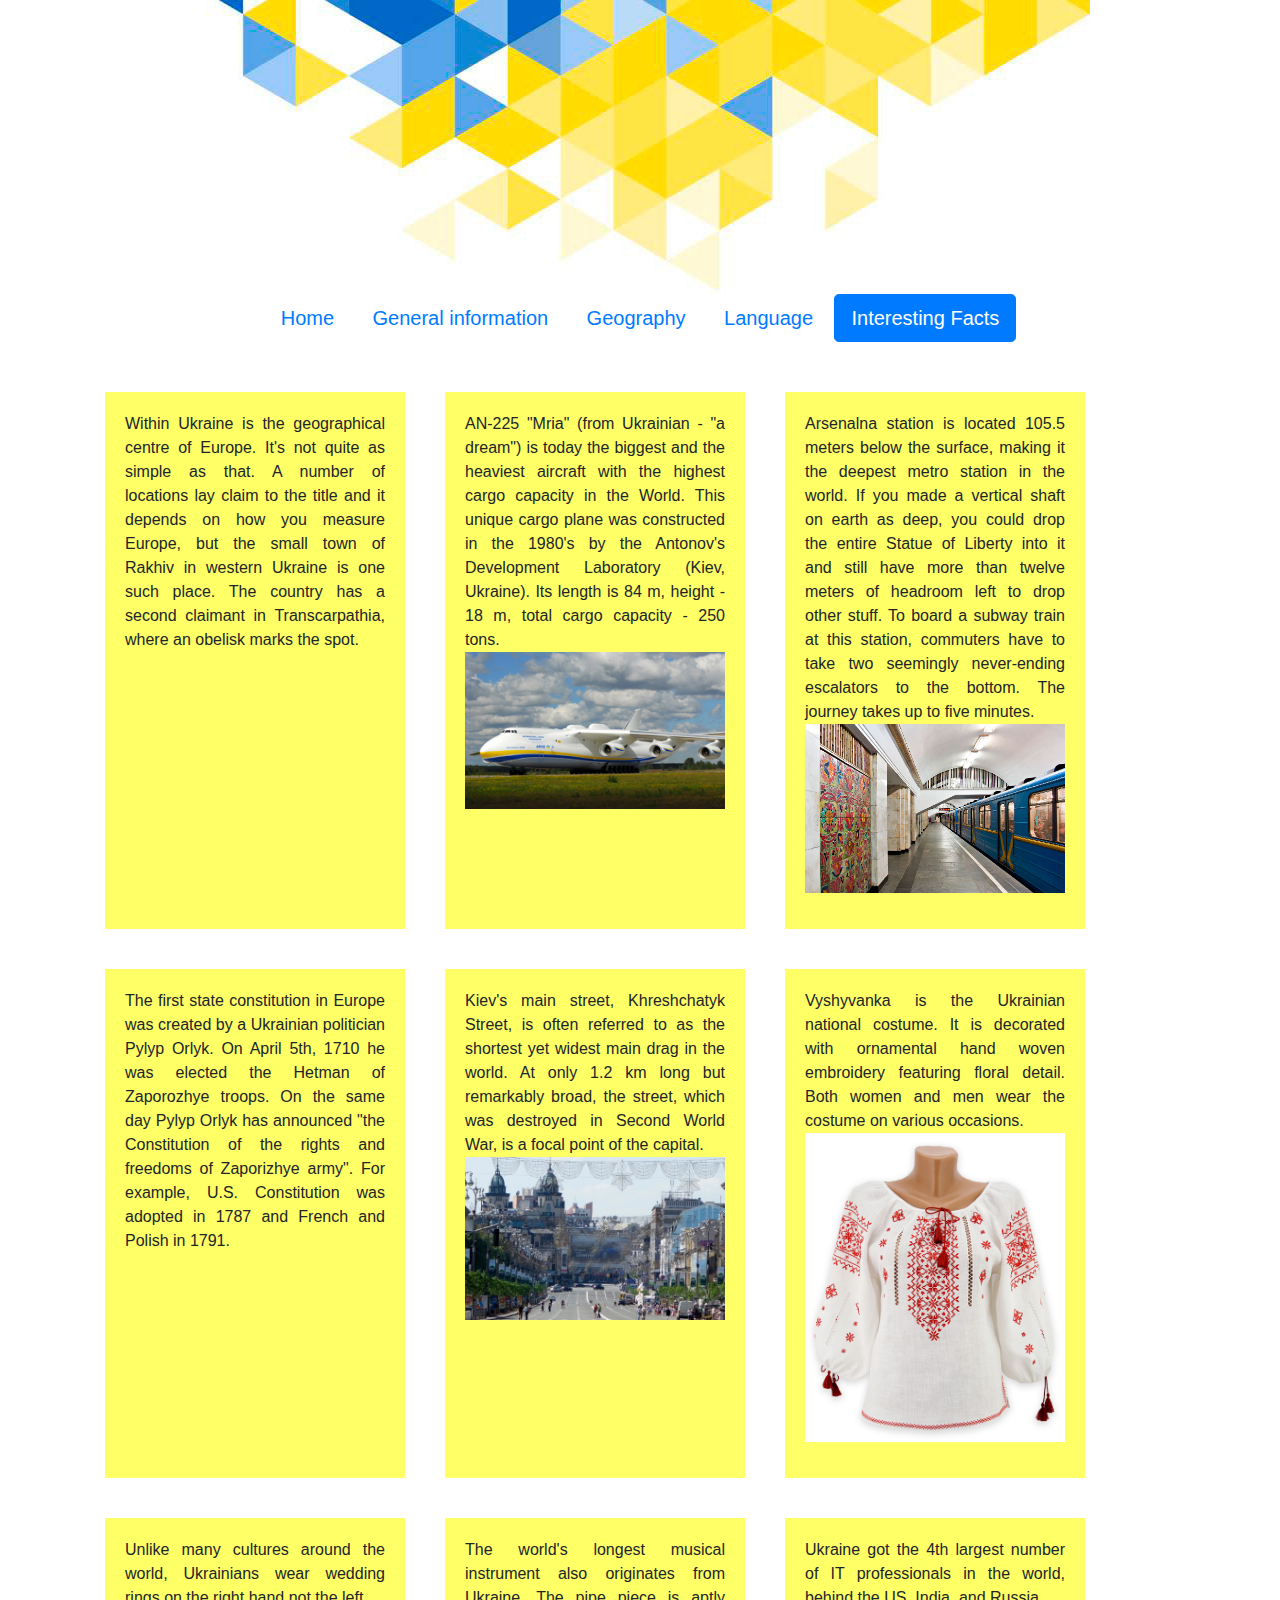
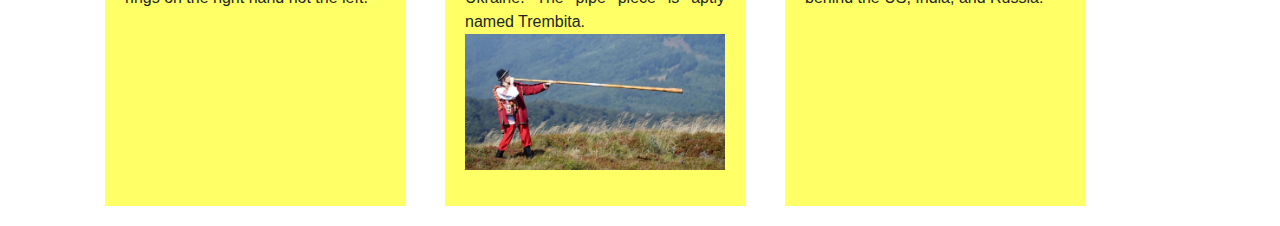
<file: facts.html>
<!DOCTYPE html>
<html>
    <head>
        <title>About Ukraine</title>
        <meta name="viewport" content="width=device-width, initial-scale=1">
        <link rel="stylesheet" href="https://maxcdn.bootstrapcdn.com/bootstrap/4.0.0/css/bootstrap.min.css" integrity="sha384-Gn5384xqQ1aoWXA+058RXPxPg6fy4IWvTNh0E263XmFcJlSAwiGgFAW/dAiS6JXm" crossorigin="anonymous">
        <link rel="stylesheet" href="css/style.css">
        <img src="img/header.jpg" alt="Ukraine" class="header">
    </head>
    <body>
        <div class="menu" style="text-align:center;">
            <div class="btn-group-justified btn-group-lg">
                <a type="button" class="btn btn-default" href="index.html">Home</a>
                <a type="button" class="btn btn-default" href="general.html">General information</a>               
                <a type="button" class="btn btn-default" href="geography.html">Geography</a>
                <a type="button" class="btn btn-default" href="language.html">Language</a>
                <a type="button" class="btn btn-primary" href="facts.html">Interesting Facts</a>
        </div>
        <div class="container">
            <div class="container_facts">
                <div id="fact1">Within Ukraine is the geographical centre of Europe. It's not quite as simple as that. A number of locations lay claim to the title and it depends on how you measure Europe, but the small town of Rakhiv in western Ukraine is one such place. The country has a second claimant in Transcarpathia, where an obelisk marks the spot.</div>
                
                <div id="fact2">
                AN-225 "Mria" (from Ukrainian - "a dream") is today the biggest and the heaviest aircraft with the highest cargo capacity in the World. This unique cargo plane was constructed in the 1980's by the Antonov's Development Laboratory (Kiev, Ukraine). Its length is 84 m, height - 18 m, total cargo capacity - 250 tons.<p class="f2"><img src="img/mria.jpg" alt="Mria"class="img-responsive"></p></div>
                
                <div id="fact3">Arsenalna station is located 105.5 meters below the surface, making it the deepest metro station in the world. If you made a vertical shaft on earth as deep, you could drop the entire Statue of Liberty into it and still have more than twelve meters of headroom left to drop other stuff. To board a subway train at this station, commuters have to take two seemingly never-ending escalators to the bottom. The journey takes up to five minutes.<p class="f3"><img src="img/arsenalna_metro_station.jpg" alt="Arsenalna Metro Station"class="img-responsive"></p></div>
                
                <div id="fact4">The first state constitution in Europe was created by a Ukrainian politician Pylyp Orlyk. On April 5th, 1710 he was elected the Hetman of Zaporozhye troops. On the same day Pylyp Orlyk has announced "the Constitution of the rights and freedoms of Zaporizhye army". For example, U.S. Constitution was adopted in 1787 and French and Polish in 1791.</div>
                
                <div id="fact5">Kiev's main street, Khreshchatyk Street, is often referred to as the shortest yet widest main drag in the world. At only 1.2 km long but remarkably broad, the street, which was destroyed in Second World War, is a focal point of the capital.<p class="f5"><img src="img/khreshchatyk-street.jpg" alt="Khreshchatyk Street"class="img-responsive"></p></div>
                
                <div id="fact6">Vyshyvanka is the Ukrainian national costume. It is decorated with ornamental hand woven embroidery featuring floral detail. Both women and men wear the costume on various occasions.<p class="f6"><img src="img/vyshyvanka.jpg" alt="Vyshyvanka"class="img-responsive"></p></div>
                
                <div id="fact7">Unlike many cultures around the world, Ukrainians wear wedding rings on the right hand not the left.</div>
                <div id="fact8">The world's longest musical instrument also originates from Ukraine. The pipe piece is aptly named Trembita.<p class="f8"><img src="img/trembita.jpg" alt="Trembita"class="img-responsive"></p></div>
                <div id="fact9">Ukraine got the 4th largest number of IT professionals in the world, behind the US, India, and Russia.</div>
            </div>
        </div>
    </body>
</html>
</file>
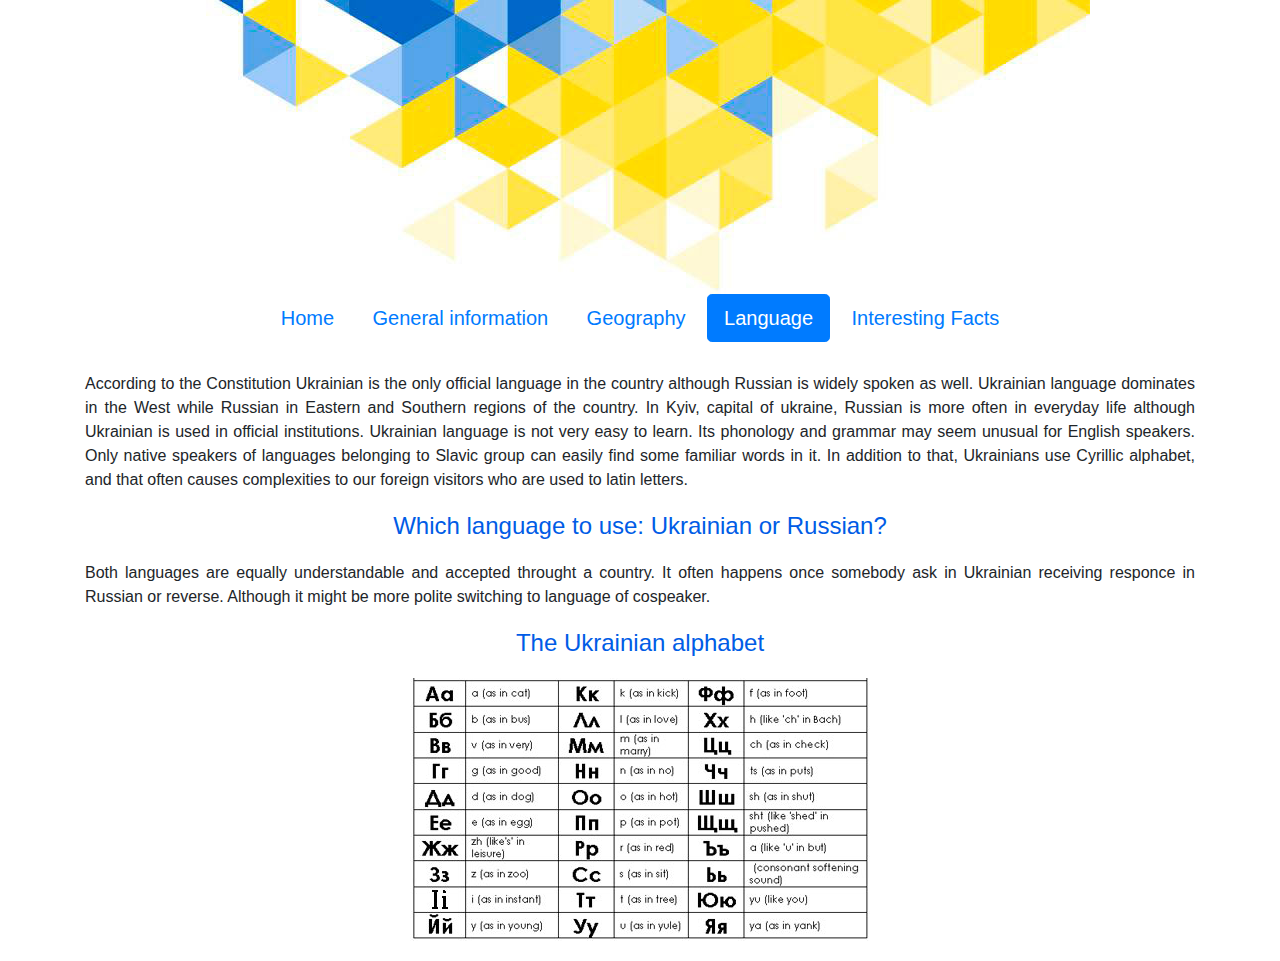
<file: language.html>
<!DOCTYPE html>
<html>
    <head>
        <title>About Ukraine</title>
        <meta name="viewport" content="width=device-width, initial-scale=1">
        <link rel="stylesheet" href="https://maxcdn.bootstrapcdn.com/bootstrap/4.0.0/css/bootstrap.min.css" integrity="sha384-Gn5384xqQ1aoWXA+058RXPxPg6fy4IWvTNh0E263XmFcJlSAwiGgFAW/dAiS6JXm" crossorigin="anonymous">
        <link rel="stylesheet" href="css/style.css">
        <img src="img/header.jpg" alt="Ukraine" class="header">
    </head>
    <body>
        <div class="menu" style="text-align:center;">
            <div class="btn-group-justified btn-group-lg">
                <a type="button" class="btn btn-default" href="index.html">Home</a>
                <a type="button" class="btn btn-default" href="general.html">General information</a>                
                <a type="button" class="btn btn-default" href="geography.html">Geography</a>
                <a type="button" class="btn btn-primary" href="language.html">Language</a>
                <a type="button" class="btn btn-default" href="facts.html">Interesting Facts</a>
        </div>
        <div class="container">
            <div>
                <p>According to the Constitution Ukrainian is the only official language in the country although Russian is widely spoken as well. 
                Ukrainian language dominates in the West while Russian in Eastern and Southern regions of the country. In Kyiv, capital of ukraine, Russian is more often in everyday life although Ukrainian is used in official institutions. 
                Ukrainian language is not very easy to learn. Its phonology and grammar may seem unusual for English speakers. Only native speakers of languages belonging to Slavic group can easily find some familiar words in it. In addition to that, Ukrainians use Cyrillic alphabet, and that often causes complexities to our foreign visitors who are used to latin letters.</p>
                <h4>Which language to use: Ukrainian or Russian?</h4>
                <p>Both languages are equally understandable and accepted throught a country. It often happens once somebody ask in Ukrainian receiving responce in Russian or reverse. Although it might be more polite switching to language of cospeaker.</p>
            </div>
            <div id="alphabet">
                <h4>The Ukrainian alphabet</h4>
                <img src="img/alphabet.jpg" alt="Ukrainian alphabet">
            </div>
        </div>
    </body>
</html>
</file>
<file: css/style.css>
.container_facts > div, .row > div {
  text-align: justify;
  padding: 20px;
}

.header {
  display: block;
  margin-left: auto;
  margin-right: auto;
  max-width: 100%;
}

.menu {
  text-align: center;
}

.btn-group-justified {
  margin-bottom: 30px;
}

#alphabet {
  text-align: center;
  margin: 20px;
}

div h4 {
  margin: 20px;
  color: #005ce6;
}

div p {
  text-align: justify;
}

a:hover {
  background-color: #ffff4d;
}

.container_facts {
  display: flex;
  flex-wrap: wrap;
}

.container_facts > div {
  background-color: #ffff66;
  width: 300px;
  margin: 20px;
}

.img-responsive {
  max-width: 100%;
  height: auto;
  display: block;
}

table {
  border: 2px solid black;
  border-collapse: collapse;
  width: 100%;
  margin: 20px;
}

.col1 {
  color: #005ce6;
  font-weight: bold;
  text-align: center;
}

td {
  border: 1px solid black;
  padding: 5px;
  text-align: justify;
}

@media (max-width: 499px) {
  #alphabet {
    visibility: hidden;
  }
}

.container_facts div:hover {
  background-color: #ffff33;
}
</file>
